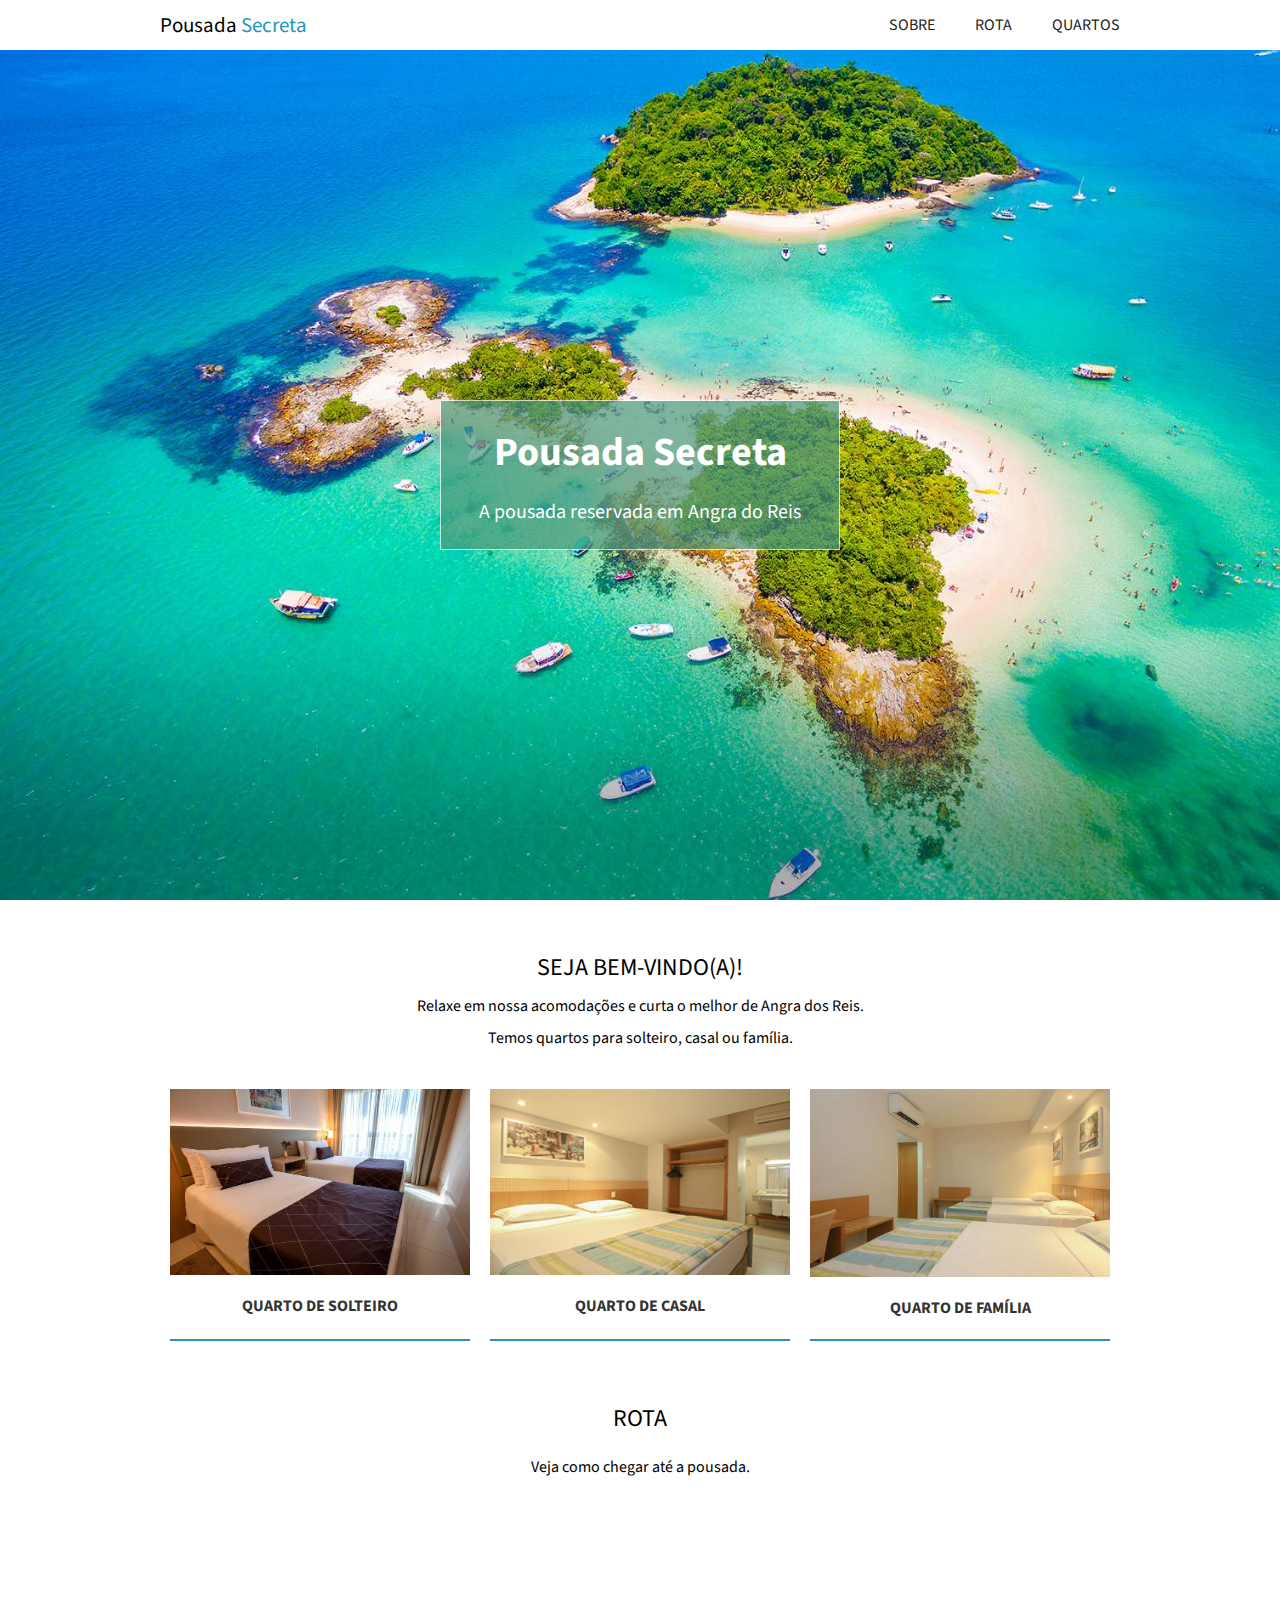
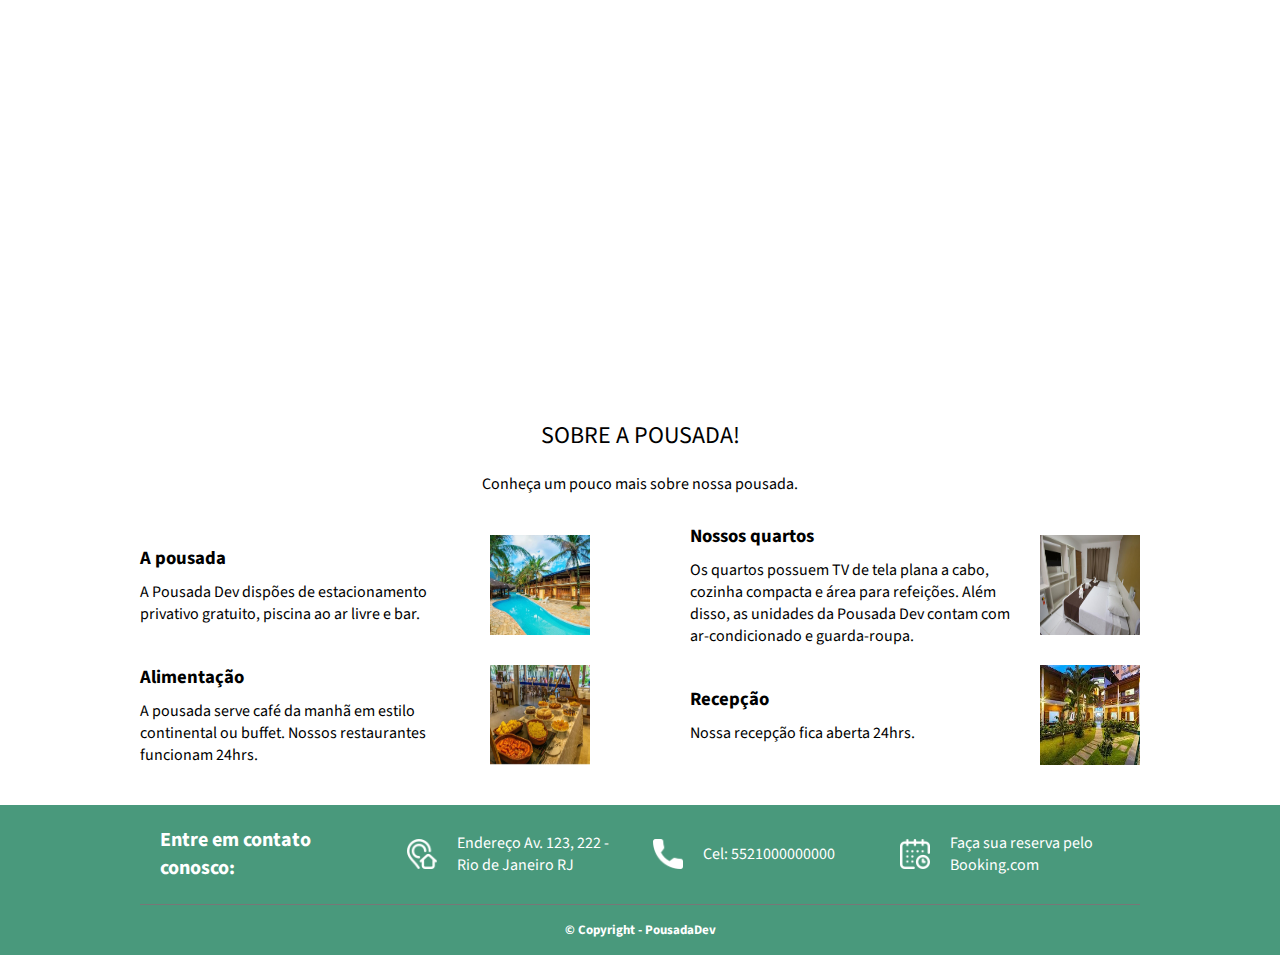
<file: index.html>
<!DOCTYPE html>
<html lang="pt-br">

    <head>
        <title>Pousada Secreta</title>
        <meta charset="utf-8">
        <meta name="robots" content="index, follow">
        <meta name="viewport" content="width=device-width, initial-scale=1.0">
        <link rel="stylesheet" href="css/index.css">
        <link rel="stylesheet" href="https://fonts.googleapis.com/css2?family=Source+Sans+Pro:ital,wght@0,200;0,300;0,400;0,600;0,700;0,900;1,200;1,300;1,400;1,600;1,700;1,900&display=swap">
    </head>

    <body>
        <!--Seção 1, TOPO-->
        <div class="secao-topo">
            <div class="limite-conteudo">
                <a class="botao-home" href="index.html">Pousada <span>Secreta</span></a>
                <div class="topo-links">
                    <a href="#sobre">SOBRE</a>
                    <a href="#rota">ROTA</a>
                    <a href="quartos.html">QUARTOS</a>
                </div>
            </div>
        </div>

        <!--Seção 2, BANNER-->
        <div class="secao-banner">
            <div class="banner-texto-fundo">
            </div>
            <div class="banner-texto-texto">
                <h1>Pousada Secreta</h1>
                <p>A pousada reservada em Angra do Reis</p>
            </div>
        </div>

        <!--Seção 3, BEM-VINDO-->
        <div class="secao-bem-vindo">
            <div class="bem-vindo-texto">
                <h2>SEJA BEM-VINDO(A)!</h2>
                <p>Relaxe em nossa acomodações e curta o melhor de Angra dos Reis.</p>
                <p>Temos quartos para solteiro, casal ou família.</p>
            </div>
            <div class="bem-vindo-cards limite-conteudo">
                <div class="quarto">
                    <img src="assets/quarto-solteiro1.jpg">
                    <a href="./quartos.html#quartos-solteiro">QUARTO DE SOLTEIRO</a>
                </div>
                <div class="quarto">
                    <img src="assets/quarto-casal1.jpg">
                    <a href="./quartos.html#quartos-casal">QUARTO DE CASAL</a>
                </div>
                <div class="quarto">
                    <img src="assets/quarto-familia1.jpg">
                    <a href="./quartos.html#quartos-familia">QUARTO DE FAMÍLIA</a>
                </div>
            </div>
        </div>

        <!--Seção 4, ROTA-->
        <div id="rota" class="secao-rota">
            <div class="rota-texto">
                <h2>ROTA</h2>
                <p>Veja como chegar até a pousada.</p>
            </div>
            <iframe src="https://www.google.com/maps/embed?pb=!1m18!1m12!1m3!1d243302.42937263657!2d-48.71383511772087!3d-17.66907246883161!2m3!1f0!2f0!3f0!3m2!1i1024!2i768!4f13.1!3m3!1m2!1s0x94a736c10eb85f6b%3A0xb12b7b2d6ed28e1!2sCaldas%20Novas%2C%20GO!5e0!3m2!1spt-BR!2sbr!4v1709253048345!5m2!1spt-BR!2sbr" width="" height="" style="border:0;" allowfullscreen="" loading="lazy" referrerpolicy="no-referrer-when-downgrade"></iframe>
        </div>

        <!--Seção 5, SOBRE-->
        <div id="sobre" class="secao-sobre">
            <div class="sobre-texto">
                <h2>SOBRE A POUSADA!</h2>
                <p>Conheça um pouco mais sobre nossa pousada.</p>
            </div>
            <div class="sobre-cards limite-conteudo">
                <div class="card">
                    <h3>A pousada</h3>
                    <p>A Pousada Dev dispões de estacionamento privativo gratuito, piscina ao ar livre e bar.</p>
                    <img src="assets/img1.jpg">
                </div>
                <div class="card">
                    <h3>Nossos quartos</h3>
                    <p>Os quartos possuem TV de tela plana a cabo, cozinha compacta e área para refeições. Além disso, as unidades da Pousada Dev contam com ar-condicionado e guarda-roupa.</p>
                    <img src="assets/img2.jpg">
                </div>
                <div class="card">
                    <h3>Alimentação</h3>
                    <p>A pousada serve café da manhã em estilo continental ou buffet. Nossos restaurantes funcionam 24hrs.</p>
                    <img src="assets/img3.jpg">
                </div>
                <div class="card">
                    <h3>Recepção</h3>
                    <p>Nossa recepção fica aberta 24hrs.</p>
                    <img src="assets/img5.jpg">
                </div>
            </div>
        </div>

        <!--Seção 6, CONTATO-->
        <div class="secao-contato">
            <div class="limite-conteudo">
                <h2>Entre em contato conosco:</h2>
                <div class="card-contato">
                    <img src="assets/icons/endereco.png">
                    <p>Endereço Av. 123, 222 - Rio de Janeiro RJ</p>
                </div>
                <div class="card-contato">
                    <img src="assets/icons/telefone.png">
                    <p>Cel: 5521000000000</p>
                </div>
                <div class="card-contato">
                    <img src="assets/icons/calendario.png">
                    <p>Faça sua reserva pelo Booking.com</p>
                </div>
            </div>
        </div>

        <!--Seção 7, COPY-->
        <div class="secao-copy">
            <small>© Copyright - PousadaDev</small>
        </div>

    </body>

</html>
</file>
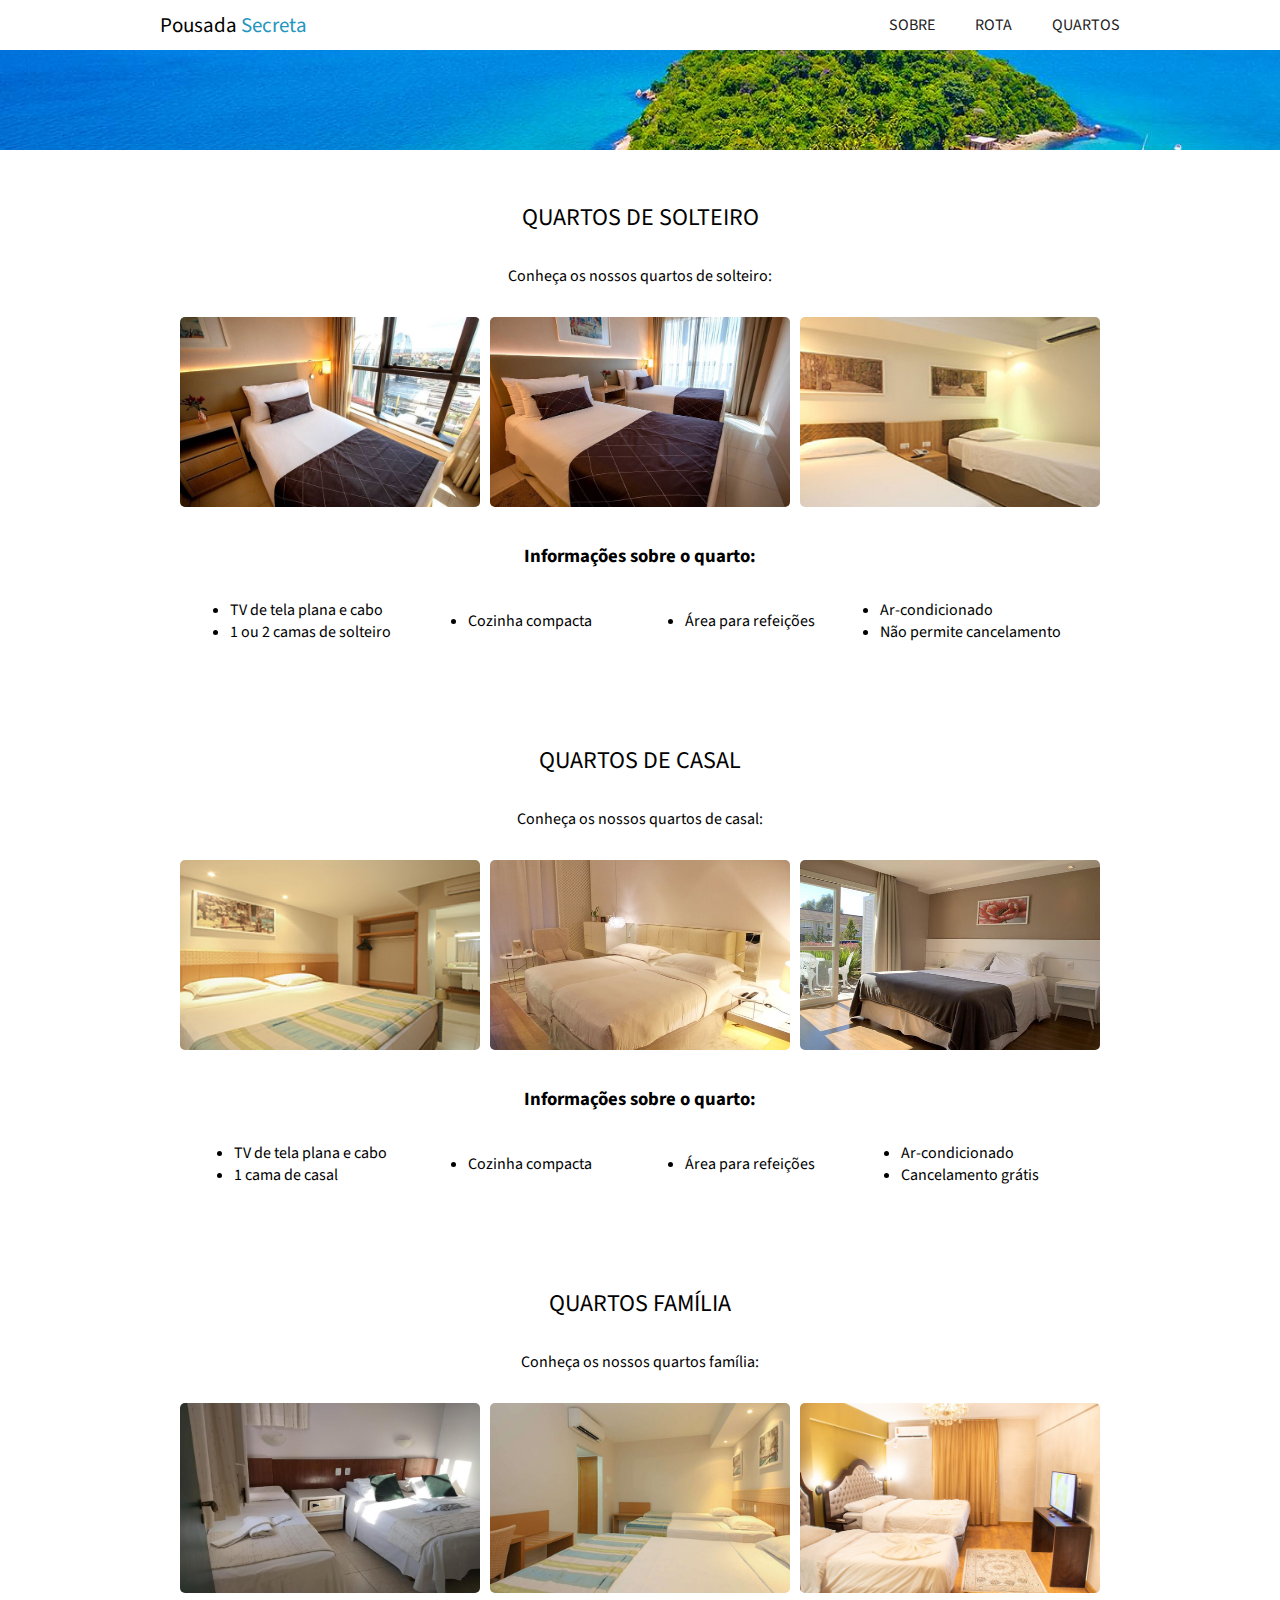
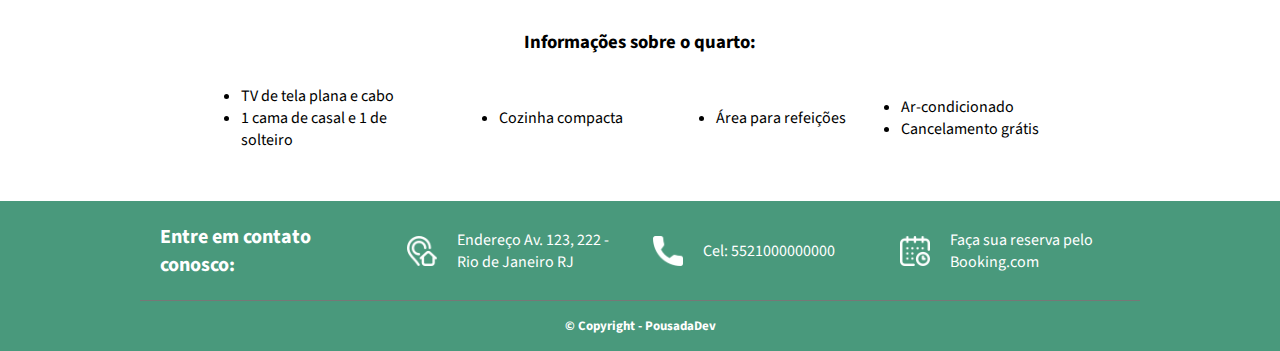
<file: quartos.html>
<!DOCTYPE html>
<html lang="pt-br">
<head>
    <title>Pousada Secreta - Quartos</title>
    <meta charset="utf-8">
    <meta name="viewport" content="width=device-width, initial-scale=1.0">
    <meta name="description" content="Quartos da Pousada Secreta.">
    <meta name="robots" content="index, follow">
    <link rel="stylesheet" href="./css/quartos.css">
    <link rel="stylesheet" href="https://fonts.googleapis.com/css2?family=Source+Sans+Pro:ital,wght@0,200;0,300;0,400;0,600;0,700;0,900;1,200;1,300;1,400;1,600;1,700;1,900&display=swap">
</head>
<body>
    <!--Seção 1, TOPO-->
    <div class="secao-topo">
        <div class="limite-conteudo">
            <a class="botao-home" href="index.html">Pousada <span>Secreta</span></a>
            <div class="topo-links">
                <a href="index.html#sobre">SOBRE</a>
                <a href="index.html#rota">ROTA</a>
                <a href="quartos.html">QUARTOS</a>
            </div>
        </div>
    </div>

    <!--Seção 2, MEIO-BANNER-->
    <div class="secao-meiobanner"> </div>

    <!--Seção 3, QUARTOS-->
    <div class="secao-quartos limite-conteudo">
        <!--Seção 3.1, Quartos de Solteiro-->
        <div id="quartos-solteiro" class="quartos-solteiro">
            <h2>QUARTOS DE SOLTEIRO</h2>
            <p>Conheça os nossos quartos de solteiro:</p>
            <div class="cards-quartos">
                <div class="quarto">
                    <img src="./assets/quarto-solteiro2.jpg">
                </div>
                <div class="quarto">
                    <img src="./assets/quarto-solteiro1.jpg">
                </div>
                <div class="quarto">
                    <img src="./assets/quarto-solteiro3.jpg">
                </div>
            </div>
            <h3>Informações sobre o quarto:</h3>
            <div class="cards-infos">
                <div class="infos">
                    <ul>
                        <li>TV de tela plana e cabo</li>
                        <li>1 ou 2 camas de solteiro</li>
                    </ul>
                </div>
                <div class="infos">
                    <ul>
                        <li>Cozinha compacta</li>
                    </ul>
                </div>
                <div class="infos">
                    <ul>
                        <li>Área para refeições</li>
                    </ul>
                </div>
                <div class="infos">
                    <ul>
                        <li>Ar-condicionado</li>
                        <li>Não permite cancelamento</li>
                    </ul>
                </div>
            </div>
        </div>

        <!--Seção 3.2, Quartos de Casal-->
        <div id="quartos-casal" class="quartos-casal">
            <h2>QUARTOS DE CASAL</h2>
            <p>Conheça os nossos quartos de casal:</p>
            <div class="cards-quartos">
                <div class="quarto">
                    <img src="./assets/quarto-casal1.jpg">
                </div>
                <div class="quarto">
                    <img src="./assets/quarto-casal2.jpg">
                </div>
                <div class="quarto">
                    <img src="./assets/quarto-casal3.jpg">
                </div>
            </div>
            <h3>Informações sobre o quarto:</h3>
            <div class="cards-infos">
                <div class="infos">
                    <ul>
                        <li>TV de tela plana e cabo</li>
                        <li>1 cama de casal</li>
                    </ul>
                </div>
                <div class="infos">
                    <ul>
                        <li>Cozinha compacta</li>
                    </ul>
                </div>
                <div class="infos">
                    <ul>
                        <li>Área para refeições</li>
                    </ul>
                </div>
                <div class="infos">
                    <ul>
                        <li>Ar-condicionado</li>
                        <li>Cancelamento grátis</li>
                    </ul>
                </div>
            </div>
        </div>

        <!--Seção 3.3, Quartos Família-->
        <div id="quartos-familia" class="quartos-familia">
            <h2>QUARTOS FAMÍLIA</h2>
            <p>Conheça os nossos quartos família:</p>
            <div class="cards-quartos">
                <div class="quarto">
                    <img src="./assets/quarto-familia2.jpg">
                </div>
                <div class="quarto">
                    <img src="./assets/quarto-familia1.jpg">
                </div>
                <div class="quarto">
                    <img src="./assets/quarto-familia3.jpg">
                </div>
            </div>
            <h3>Informações sobre o quarto:</h3>
            <div class="cards-infos">
                <div class="infos">
                    <ul>
                        <li>TV de tela plana e cabo</li>
                        <li>1 cama de casal e 1 de solteiro</li>
                    </ul>
                </div>
                <div class="infos">
                    <ul>
                        <li>Cozinha compacta</li>
                    </ul>
                </div>
                <div class="infos">
                    <ul>
                        <li>Área para refeições</li>
                    </ul>
                </div>
                <div class="informacoes">
                    <ul>
                        <li>Ar-condicionado</li>
                        <li>Cancelamento grátis</li>
                    </ul>
                </div>
            </div>
        </div>
    </div>

    <!--Seção 4, CONTATO-->
    <div class="secao-contato">
        <div class="limite-conteudo">
            <h2>Entre em contato conosco:</h2>
            <div class="card-contato">
                <img src="assets/icons/endereco.png">
                <p>Endereço Av. 123, 222 - Rio de Janeiro RJ</p>
            </div>
            <div class="card-contato">
                <img src="assets/icons/telefone.png">
                <p>Cel: 5521000000000</p>
            </div>
            <div class="card-contato">
                <img src="assets/icons/calendario.png">
                <p>Faça sua reserva pelo Booking.com</p>
            </div>
        </div>
    </div>

    <!--Seção 5, COPY-->
    <div class="secao-copy">
        <small>© Copyright - PousadaDev</small>
    </div>

</body>
</html>
</file>
<file: css/index.css>
* {
    margin: 0;
    padding: 0;
    box-sizing: border-box;
}

body {
    font-family: 'Source Sans Pro', 'sans-serif';
}

.limite-conteudo {
    max-width: 1000px;
}

/* Seção 1 - TOPO */
.secao-topo {
    height: 50px;
    width: 100%;
    position: fixed;
    top: 0;
    z-index: 1;
    background: #ffffff;
}

    .secao-topo .limite-conteudo {
        height: 100%;
        margin: 0 auto;
        padding: 0 20px;
        display: flex;
        flex-direction: row;
        flex-wrap: wrap;
        justify-content: space-between;
        align-items: center;
    }

        .secao-topo .limite-conteudo .botao-home {
            flex-grow: 1;
            font-size: 21px;
            text-decoration: none;
            color: #000000;
        }

            .secao-topo .limite-conteudo .botao-home span {
                color: #2596be;
            }

        .secao-topo .limite-conteudo .topo-links {
            display: flex;
            flex-direction: row;
            flex-wrap: wrap;
            justify-content: space-between;
            gap: 40px;
        }

            .secao-topo .limite-conteudo .topo-links a {
                font-size: 16px;
                text-decoration: none;
                color: #222222;
            }

/* Seção 2 - BANNER */
.secao-banner {
    height: calc(100vh - 50px);
    margin-top: 50px;
    background-image: url('../assets/img-fundo.jpg');
    background-size: cover;

    display: flex;
    justify-content: center;
    align-items: center;
}

    .secao-banner .banner-texto-fundo {
        border: 1px solid #ffffff;
        height: 150px;
        width: 400px;
        background-color: #49997c;
        opacity: 70%;
    }

    .secao-banner .banner-texto-texto {
        height: 150px;
        width: 400px;
        padding: 20px 10px;

        display: flex;
        flex-direction: column;
        justify-content: space-around;
        align-items: center;
        gap: 10px;

        position: absolute;

        color: #ffffff;
    }

        .secao-banner .banner-texto-texto h1 {
            font-size: 40px;
        }
        .secao-banner .banner-texto-texto p {
            font-size: 20px;
        }

/* Seção 3 - BEM-VINDO */

.secao-bem-vindo {
    padding: 50px 0 30px;
    display: flex;
    flex-direction: column;
    justify-content: space-between;
    align-items: center;
    gap: 40px;
}

    .secao-bem-vindo .bem-vindo-texto {
        display: flex;
        flex-direction: column;
        justify-content: space-evenly;
        align-items: center;
        gap: 10px;
    }

        .secao-bem-vindo .bem-vindo-texto h2 {
            font-weight: normal;
        }

    .secao-bem-vindo .bem-vindo-cards {
        display: flex;
        flex-direction: row;
        flex-wrap: wrap;
        justify-content: center;
        gap: 20px;
    }

        .secao-bem-vindo .bem-vindo-cards .quarto {
            display: flex;
            flex-direction: column;
            align-items: center;
            padding: 0 0 20px 0;
            gap: 20px;
            
            border-bottom: 2px solid #2596be;
        }

            .secao-bem-vindo .bem-vindo-cards .quarto img {
                width: 300px;
            }
            .secao-bem-vindo .bem-vindo-cards .quarto a {
                color: #333333;
                text-decoration: none;
                font-weight: bold;
            }

/* Seção 4 - ROTA */

.secao-rota {
    display: flex;
    flex-direction: column;
    align-items: center;
    justify-content: space-between;
    gap: 30px;
    padding: 30px 0;
}

    .secao-rota .rota-texto {
        display: flex;
        flex-direction: column;
        align-items: center;
        justify-content: space-between;
        gap: 20px;
    }
        .secao-rota .rota-texto h2 {
            font-weight: normal;
        }

    .secao-rota iframe {
        width: 100%;
        height: 50vh;
    }

/* Seção 5 - SOBRE */

.secao-sobre {
    display: flex;
    flex-direction: column;
    align-items: center;
    justify-content: space-between;
    gap: 30px;
    padding: 30px 0;
}

    .secao-sobre .sobre-texto {
        display: flex;
        flex-direction: column;
        align-items: center;
        justify-content: space-between;
        gap: 20px;
    }
        .secao-sobre .sobre-texto h2 {
            font-weight: normal;
        }
    
    .secao-sobre .sobre-cards {
        display: flex;
        flex-direction: row;
        flex-wrap: wrap;
        
        justify-content: space-between;
        align-items: center;
        gap: 10px;
    }
        .secao-sobre .sobre-cards .card {
            width: 450px;
            height: 120px;
            position: relative;
            display: flex;
            flex-direction: column;
            justify-content: center;
            gap: 10px;
        }
            .secao-sobre .sobre-cards .card h3,
            .secao-sobre .sobre-cards .card p {
                max-width: 330px;
            }
            .secao-sobre .sobre-cards .card img {
                width: 100px;
                height: 100px;
                position: absolute;
                right: 0;
            }

/* Seção 6 - CONTATO */

.secao-contato {
    background-color: #49997c;
}
    .secao-contato .limite-conteudo {
        min-height: 100px;
        margin: 0 auto;

        display: flex;
        flex-flow: row wrap;
        justify-content: space-between;
        align-items: center;
        gap: 20px;

        padding: 10px 20px;

        border-bottom: 1px solid #777777;
    }

    .secao-contato .limite-conteudo h2,
    .secao-contato .limite-conteudo .card-contato {
        flex-basis: 220px;
        color: #ffffff;
    }

    .secao-contato .limite-conteudo h2 { font-size: 20px; }
    
    .secao-contato .limite-conteudo .card-contato {
        display: flex;
        flex-flow: row nowrap;
        justify-content: space-between;
        align-items: center;
    }
        .secao-contato .limite-conteudo .card-contato img {
            width: 30px;
            height: 30px;
        }
        .secao-contato .limite-conteudo .card-contato p {
            width: 170px;
        }

/* Seção 7 - COPYRIGHT */

.secao-copy {
    background-color: #49997c;
    height: 50px;
    
    display: flex;
    flex-flow: row wrap;
    justify-content: center;
    align-items: center;
}

    .secao-copy small {
        color: #ffffff;
        font-weight: bold;
        font-size: 13px;
    }
</file>
<file: css/quartos.css>
* {
    margin: 0;
    padding: 0;
    box-sizing: border-box;
}

body {
    font-family: 'Source Sans Pro', 'sans-serif';
}

.limite-conteudo {
    max-width: 1000px;
    margin: 0 auto;
}

/* Seção 1 - TOP */
.secao-topo {
    height: 50px;
    width: 100%;
    position: fixed;
    top: 0;
    z-index: 1;
    background: #ffffff;
}
    .secao-topo .limite-conteudo {
        height: 100%;
        padding: 0 20px;
        display: flex;
        flex-direction: row;
        flex-wrap: wrap;
        justify-content: space-between;
        align-items: center;
    }
        .botao-home {
            flex-grow: 1;
            font-size: 21px;
            text-decoration: none;
            color: #000000;
        }
            .botao-home span{
                color: #2596be;
            }
        .topo-links {
            display: flex;
            flex-direction: row;
            flex-wrap: wrap;
            justify-content: space-between;
            gap: 40px;
        }
            .topo-links a {
                font-size: 16px;
                text-decoration: none;
                color: #222222;
            }

/* Seção 2 - MEIO-BANNER */
.secao-meiobanner {
    height: 100px;
    margin-top: 50px;

    background-image: url("../assets/img-fundo.jpg");
    background-repeat: no-repeat;
    background-size: cover;
    background-attachment: fixed;
}

/* Seção 3 - QUARTOS */
.secao-quartos {
    padding: 50px 0;
    display: flex;
    flex-flow: column wrap;
    align-items: center;
    justify-content: space-between;

    gap: 100px;
}

    .quartos-solteiro,
    .quartos-casal,
    .quartos-familia {
        display: flex;
        flex-flow: column wrap;
        align-items: center;
        justify-content: space-between;

        gap: 30px;
    }
        .quartos-solteiro h2,
        .quartos-casal h2,
        .quartos-familia h2 {
            font-weight: normal;
        }
        .quartos-solteiro p,
        .quartos-casal p,
        .quartos-familia p {
            font-size: 16px;
        }
        .cards-quartos {
            display: flex;
            flex-flow: row wrap;
            justify-content: center;
            align-items: center;
            
            gap: 10px;

        }
            .cards-quartos img {
                width: 300px;
                height: 190px;
                border-radius: 5px;
            }
        .cards-infos {
            display: flex;
            flex-flow: row wrap;
            justify-content: center;
            align-items: center;

            padding: 0 20px;
            gap: 20px;
        }
            .infos {
                width: 200px;
                display: flex;
                flex-flow: column wrap;
                align-items: center;
                
            }

/* Seção 4 - CONTATO */
.secao-contato {
    background-color: #49997c;
}
    .secao-contato .limite-conteudo {
        min-height: 100px;

        display: flex;
        flex-flow: row wrap;
        justify-content: space-between;
        align-items: center;
        gap: 20px;

        padding: 10px 20px;

        border-bottom: 1px solid #777777;
    }
        .secao-contato .limite-conteudo h2,
        .secao-contato .limite-conteudo .card-contato {
            flex-basis: 220px;
            color: #ffffff;
        }
        .secao-contato .limite-conteudo h2 { font-size: 20px; }
        .secao-contato .limite-conteudo .card-contato {
            display: flex;
            flex-flow: row nowrap;
            justify-content: space-between;
            align-items: center;
        }
            .secao-contato .limite-conteudo .card-contato img {
                width: 30px;
                height: 30px;
            }
            .secao-contato .limite-conteudo .card-contato p { width: 170px; }

/* Seção 5 - COPY */
.secao-copy {
    background-color: #49997c;
    height: 50px;
    
    display: flex;
    flex-flow: row wrap;
    justify-content: center;
    align-items: center;
}
    .secao-copy small {
        color: #ffffff;
        font-weight: bold;
        font-size: 13px;
    }
</file>
